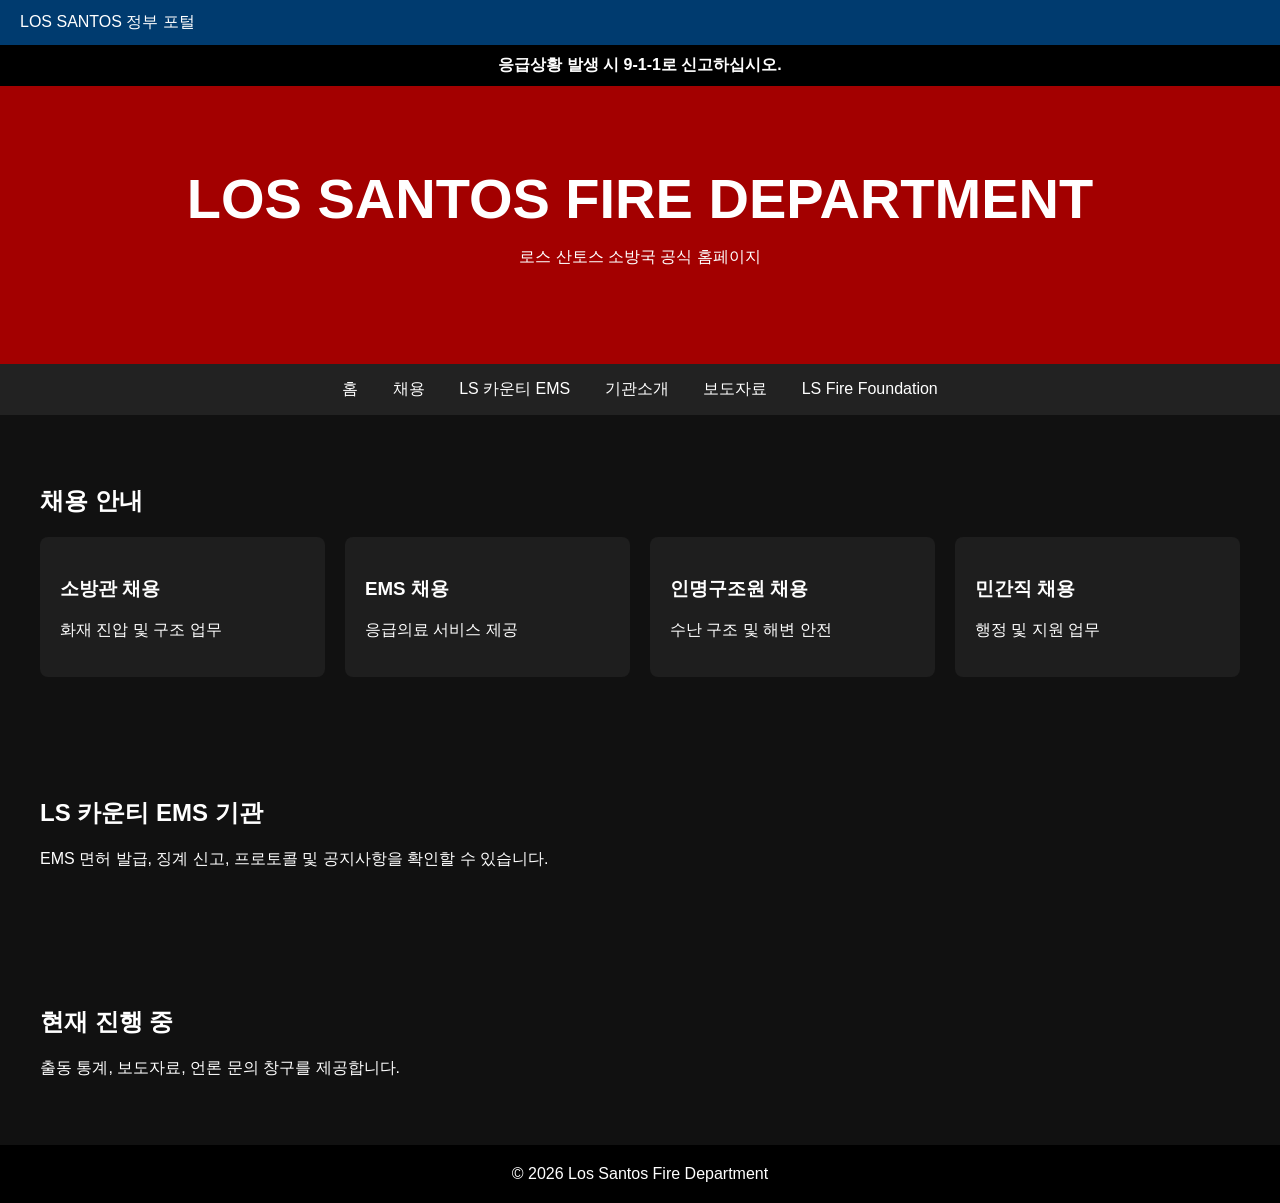
<file: index.html>
<!DOCTYPE html>
<html lang="ko">
<head>
<meta charset="UTF-8">
<meta name="viewport" content="width=device-width, initial-scale=1.0">
<title>로스 산토스 소방국 (LSFD)</title>
<style>
body{margin:0;font-family:Arial,sans-serif;background:#111;color:#fff}
.top{background:#003b6f;padding:12px 20px}
.alert{background:#000;text-align:center;padding:10px;font-weight:bold}
.hero{background:#a30000;padding:80px 20px;text-align:center}
.hero h1{font-size:56px;margin:0}
.nav{background:#222;padding:15px;text-align:center}
.nav a{color:white;text-decoration:none;margin:0 15px}
.section{max-width:1200px;margin:auto;padding:50px 20px}
.cards{display:grid;grid-template-columns:repeat(auto-fit,minmax(250px,1fr));gap:20px}
.card{background:#1e1e1e;padding:20px;border-radius:8px}
footer{background:#000;padding:20px;text-align:center}
</style>
</head>
<body>
<div class="top">LOS SANTOS 정부 포털</div>
<div class="alert">응급상황 발생 시 9-1-1로 신고하십시오.</div>

<div class="hero">
<h1>LOS SANTOS FIRE DEPARTMENT</h1>
<p>로스 산토스 소방국 공식 홈페이지</p>
</div>

<div class="nav">
<a href="#">홈</a>
<a href="#">채용</a>
<a href="#">LS 카운티 EMS</a>
<a href="#">기관소개</a>
<a href="#">보도자료</a>
<a href="#">LS Fire Foundation</a>
</div>

<div class="section">
<h2>채용 안내</h2>
<div class="cards">
<div class="card"><h3>소방관 채용</h3><p>화재 진압 및 구조 업무</p></div>
<div class="card"><h3>EMS 채용</h3><p>응급의료 서비스 제공</p></div>
<div class="card"><h3>인명구조원 채용</h3><p>수난 구조 및 해변 안전</p></div>
<div class="card"><h3>민간직 채용</h3><p>행정 및 지원 업무</p></div>
</div>
</div>

<div class="section">
<h2>LS 카운티 EMS 기관</h2>
<p>EMS 면허 발급, 징계 신고, 프로토콜 및 공지사항을 확인할 수 있습니다.</p>
</div>

<div class="section">
<h2>현재 진행 중</h2>
<p>출동 통계, 보도자료, 언론 문의 창구를 제공합니다.</p>
</div>

<footer>
© 2026 Los Santos Fire Department
</footer>
</body>
</html>
</file>
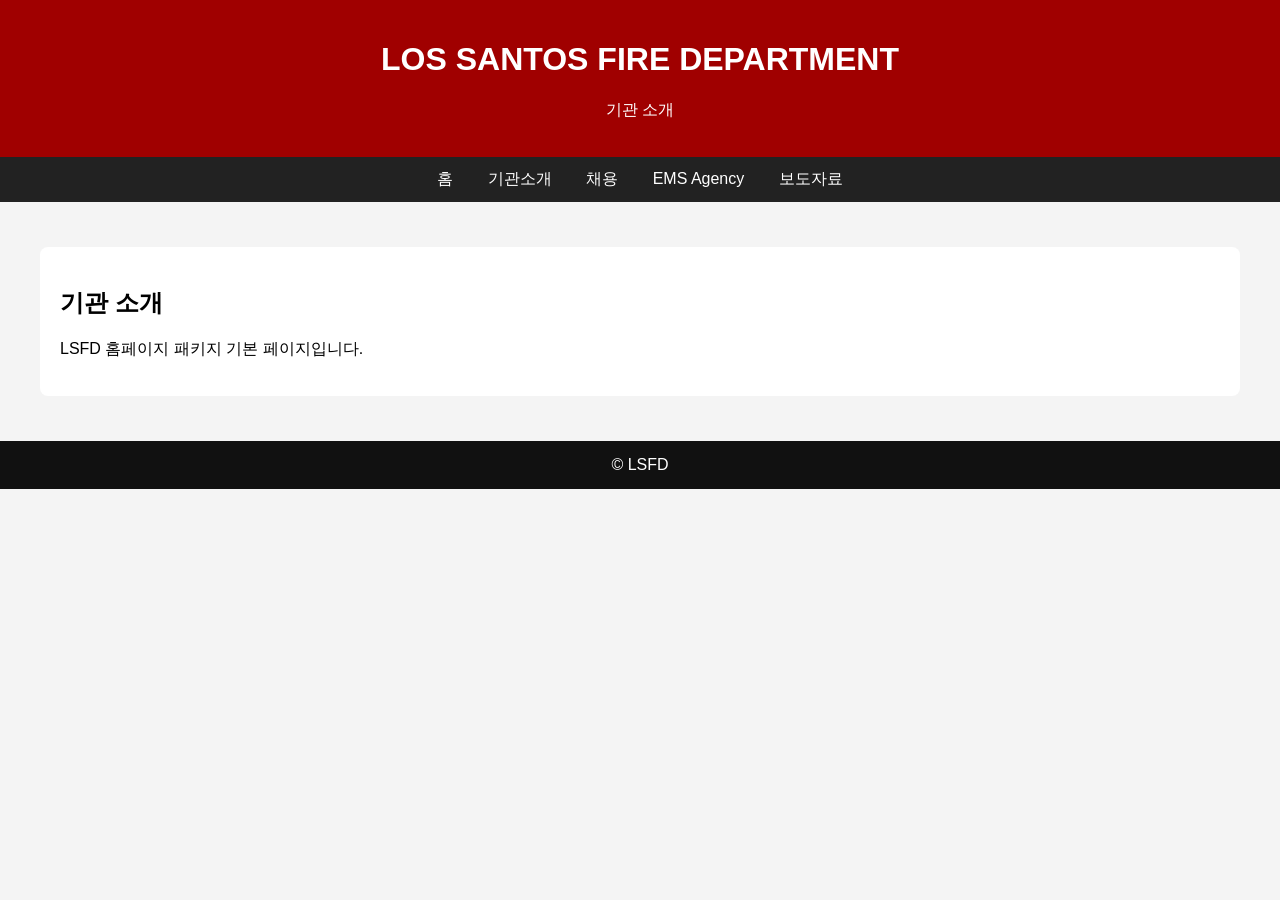
<file: about.html>
<!DOCTYPE html>
<html lang="ko">
<head>
<meta charset="UTF-8">
<title>기관 소개</title>
<link rel="stylesheet" href="assets/css/style.css">
</head>
<body>
<header>
<h1>LOS SANTOS FIRE DEPARTMENT</h1>
<p>기관 소개</p>
</header>

<nav>
<a href="index.html">홈</a>
<a href="about.html">기관소개</a>
<a href="careers.html">채용</a>
<a href="ems.html">EMS Agency</a>
<a href="news.html">보도자료</a>
</nav>

<main>
<div class="card">
<h2>기관 소개</h2>
<p>LSFD 홈페이지 패키지 기본 페이지입니다.</p>
</div>
</main>
<footer>© LSFD</footer>
</body>
</html>
</file>
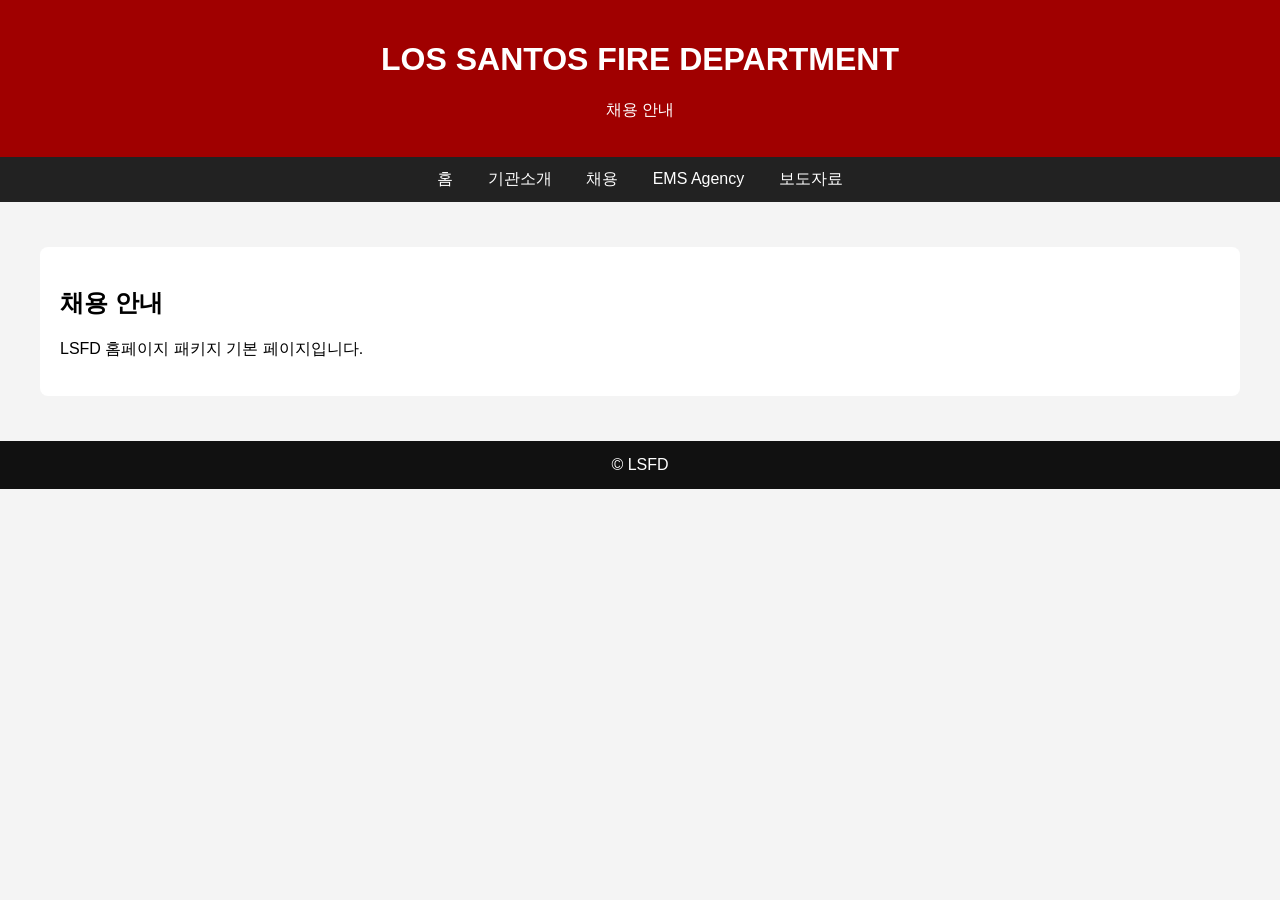
<file: careers.html>
<!DOCTYPE html>
<html lang="ko">
<head>
<meta charset="UTF-8">
<title>채용 안내</title>
<link rel="stylesheet" href="assets/css/style.css">
</head>
<body>
<header>
<h1>LOS SANTOS FIRE DEPARTMENT</h1>
<p>채용 안내</p>
</header>

<nav>
<a href="index.html">홈</a>
<a href="about.html">기관소개</a>
<a href="careers.html">채용</a>
<a href="ems.html">EMS Agency</a>
<a href="news.html">보도자료</a>
</nav>

<main>
<div class="card">
<h2>채용 안내</h2>
<p>LSFD 홈페이지 패키지 기본 페이지입니다.</p>
</div>
</main>
<footer>© LSFD</footer>
</body>
</html>
</file>
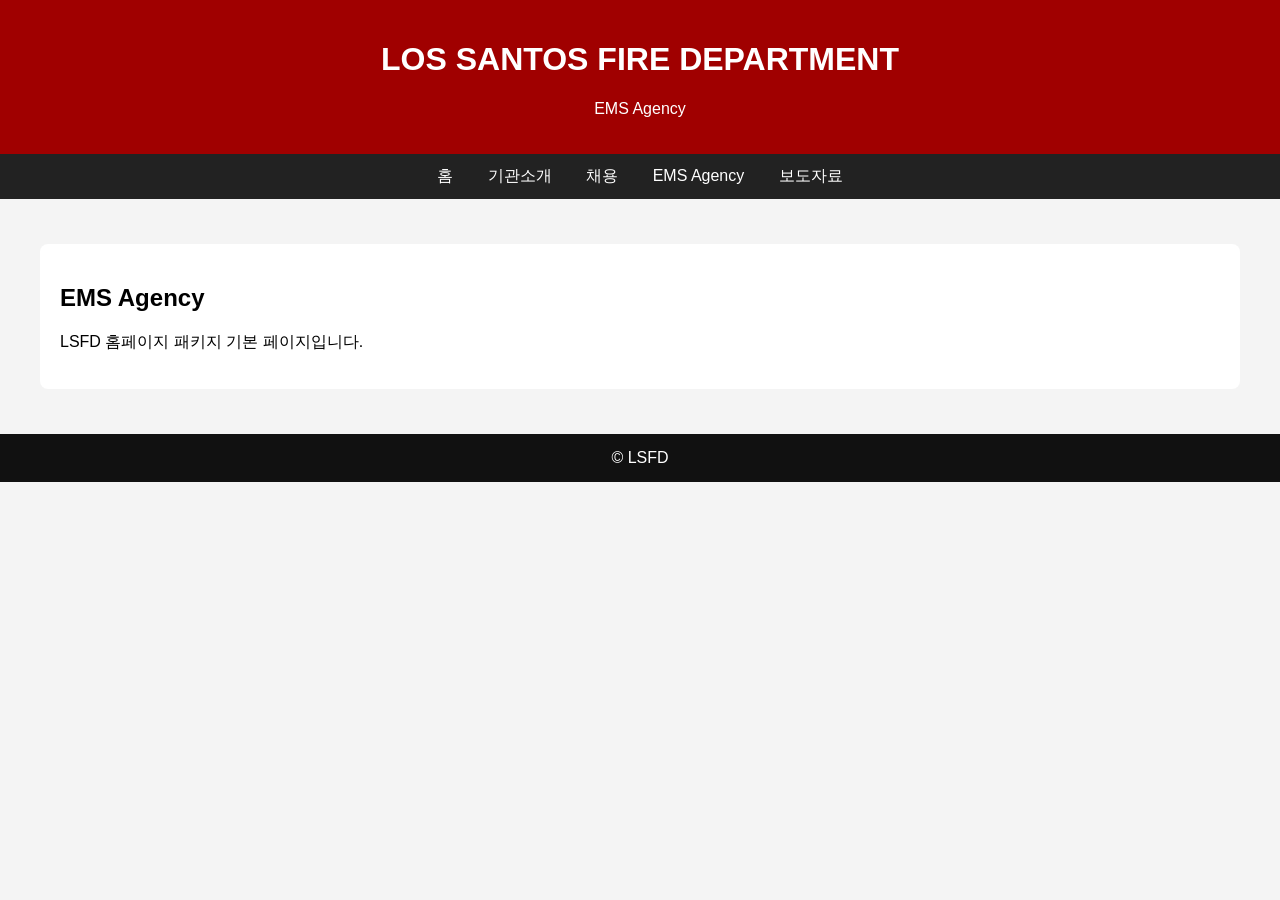
<file: ems.html>
<!DOCTYPE html>
<html lang="ko">
<head>
<meta charset="UTF-8">
<title>EMS Agency</title>
<link rel="stylesheet" href="assets/css/style.css">
</head>
<body>
<header>
<h1>LOS SANTOS FIRE DEPARTMENT</h1>
<p>EMS Agency</p>
</header>

<nav>
<a href="index.html">홈</a>
<a href="about.html">기관소개</a>
<a href="careers.html">채용</a>
<a href="ems.html">EMS Agency</a>
<a href="news.html">보도자료</a>
</nav>

<main>
<div class="card">
<h2>EMS Agency</h2>
<p>LSFD 홈페이지 패키지 기본 페이지입니다.</p>
</div>
</main>
<footer>© LSFD</footer>
</body>
</html>
</file>
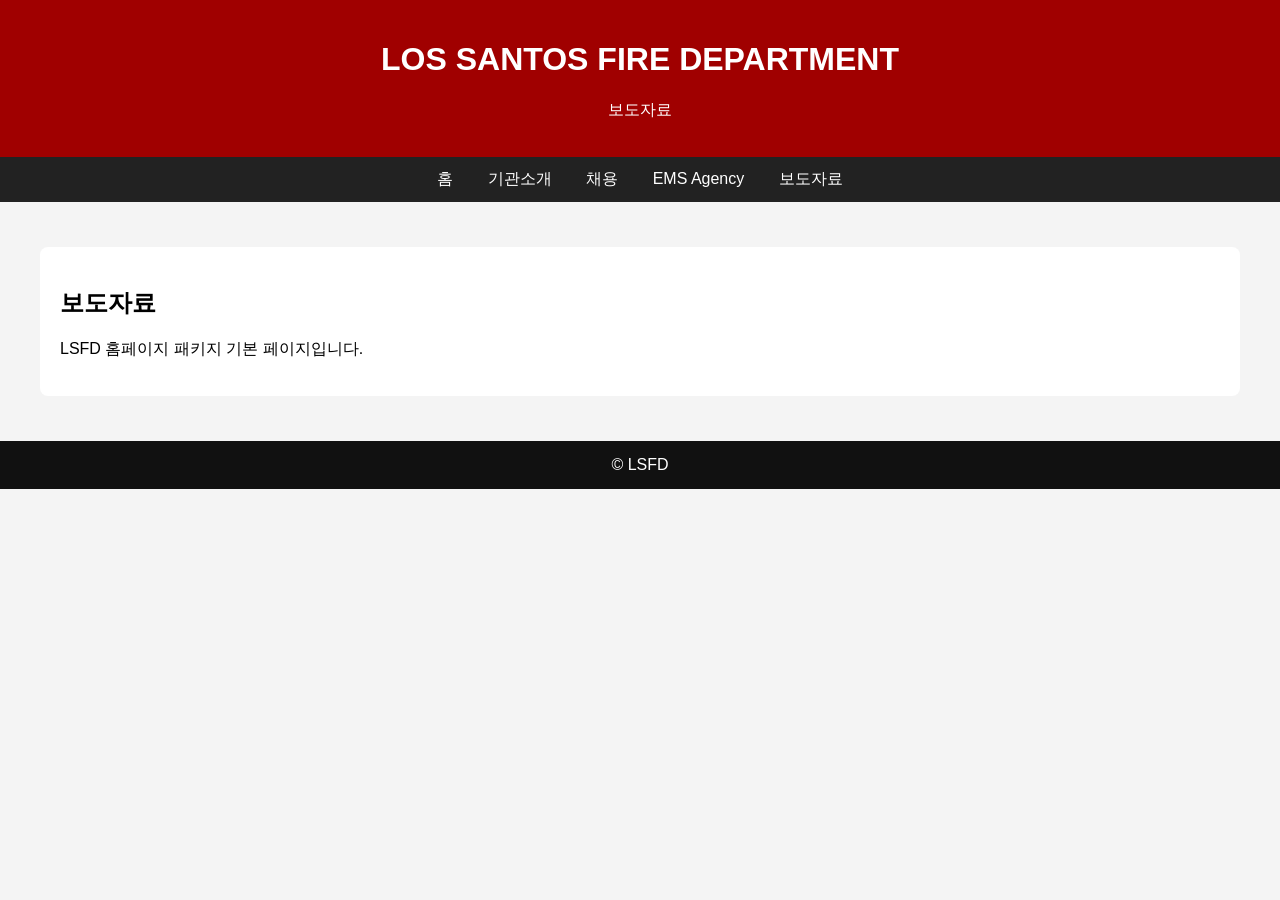
<file: news.html>
<!DOCTYPE html>
<html lang="ko">
<head>
<meta charset="UTF-8">
<title>보도자료</title>
<link rel="stylesheet" href="assets/css/style.css">
</head>
<body>
<header>
<h1>LOS SANTOS FIRE DEPARTMENT</h1>
<p>보도자료</p>
</header>

<nav>
<a href="index.html">홈</a>
<a href="about.html">기관소개</a>
<a href="careers.html">채용</a>
<a href="ems.html">EMS Agency</a>
<a href="news.html">보도자료</a>
</nav>

<main>
<div class="card">
<h2>보도자료</h2>
<p>LSFD 홈페이지 패키지 기본 페이지입니다.</p>
</div>
</main>
<footer>© LSFD</footer>
</body>
</html>
</file>
<file: assets/css/style.css>
body{font-family:Arial,sans-serif;margin:0;background:#f4f4f4}
header{background:#a00000;color:white;padding:20px;text-align:center}
nav{background:#222;padding:12px;text-align:center}
nav a{color:white;text-decoration:none;margin:0 15px}
main{max-width:1200px;margin:auto;padding:30px}
.card{background:white;padding:20px;margin:15px 0;border-radius:8px}
footer{background:#111;color:white;text-align:center;padding:15px}
</file>
